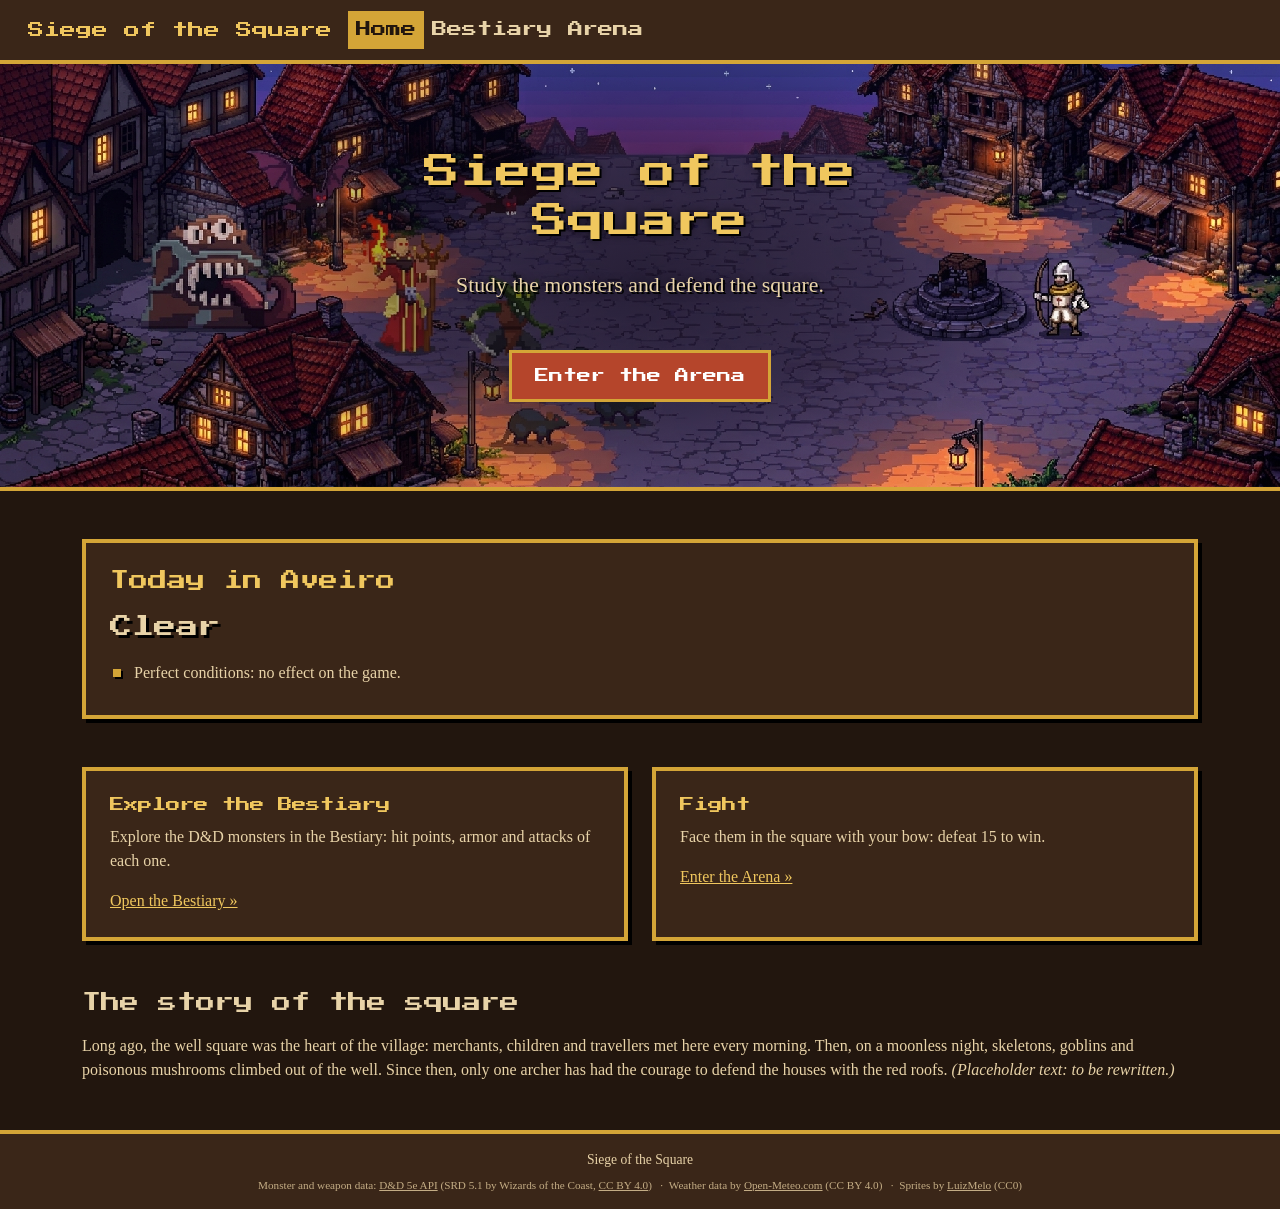
<file: siege-of-the-square/index.html>
<!doctype html>
<html lang="en" data-bs-theme="dark">
<head>
  <meta charset="utf-8" />
  <meta name="viewport" content="width=device-width, initial-scale=1" />
  <title>Siege of the Square</title>

  <!-- Bootstrap 5 da CDN -->
  <link rel="stylesheet" href="https://cdn.jsdelivr.net/npm/bootstrap@5.3.3/dist/css/bootstrap.min.css" />
  <!-- Font pixel per titoli e navbar -->
  <link rel="preconnect" href="https://fonts.googleapis.com" />
  <link rel="preconnect" href="https://fonts.gstatic.com" crossorigin />
  <link rel="stylesheet" href="https://fonts.googleapis.com/css2?family=Press+Start+2P&display=swap" />
  <!-- Stile comune del sito -->
  <link rel="stylesheet" href="css/sito.css" />
</head>
<body>

  <!-- ==========================
       NAVBAR (uguale in tutte le pagine)
       ========================== -->
  <nav class="navbar navbar-expand-md navbar-sito">
    <div class="container">
      <a class="navbar-brand" href="index.html">Siege of the Square</a>
      <!-- Pulsante "hamburger" per schermi piccoli -->
      <button class="navbar-toggler" type="button" data-bs-toggle="collapse" data-bs-target="#menuPrincipale"
              aria-controls="menuPrincipale" aria-expanded="false" aria-label="Open the menu">
        <span class="navbar-toggler-icon"></span>
      </button>
      <div class="collapse navbar-collapse" id="menuPrincipale">
        <ul class="navbar-nav me-auto">
          <li class="nav-item"><a class="nav-link active" aria-current="page" href="index.html">Home</a></li>
          <li class="nav-item"><a class="nav-link" href="bestiario.html">Bestiary</a></li>
          <li class="nav-item"><a class="nav-link" href="arena.html">Arena</a></li>
        </ul>
      </div>
    </div>
  </nav>

  <!-- ==========================
       SEZIONE GRANDE CON LA PIAZZA
       ========================== -->
  <header class="hero-piazza text-center">
    <h1 class="mb-4">Siege of the Square</h1>
    <p class="lead mb-5">Study the monsters and defend the square.</p>
    <a class="btn btn-primary btn-lg" href="arena.html">Enter the Arena</a>
  </header>

  <main class="container my-5">

    <!-- ==========================
         METEO DI OGGI (riempito da JavaScript)
         ========================== -->
    <section class="meteo-piazza mb-5">
      <h2 class="mb-3">Today in Aveiro</h2>
      <div id="meteo-home">Loading the weather...</div>
    </section>

    <!-- ==========================
         DUE PASSI: come si gioca
         ========================== -->
    <section class="row g-4 mb-5">
      <!-- Passo 1: Bestiario -->
      <div class="col-md-6">
        <div class="passo">
          <h3>Explore the Bestiary</h3>
          <p>Explore the D&amp;D monsters in the Bestiary: hit points, armor and attacks of each one.</p>
          <a href="bestiario.html">Open the Bestiary &raquo;</a>
        </div>
      </div>
      <!-- Passo 2: Arena -->
      <div class="col-md-6">
        <div class="passo">
          <h3>Fight</h3>
          <p>Face them in the square with your bow: defeat 15 to win.</p>
          <a href="arena.html">Enter the Arena &raquo;</a>
        </div>
      </div>
    </section>

    <!-- ==========================
         STORIA DELLA PIAZZA (testo segnaposto)
         ========================== -->
    <section class="mb-5">
      <h2 class="mb-3">The story of the square</h2>
      <p>
        Long ago, the well square was the heart of the village: merchants, children and
        travellers met here every morning. Then, on a moonless night, skeletons, goblins and
        poisonous mushrooms climbed out of the well. Since then, only one archer has had the
        courage to defend the houses with the red roofs.
        <em>(Placeholder text: to be rewritten.)</em>
      </p>
    </section>

  </main>

  <!-- ==========================
       FOOTER
       ========================== -->
  <footer class="footer-sito text-center py-3">
    <div>Siege of the Square</div>
    <ul class="crediti">
      <li>Monster and weapon data: <a href="https://www.dnd5eapi.co" target="_blank" rel="noopener">D&amp;D 5e API</a>
        (SRD 5.1 by Wizards of the Coast, <a href="https://creativecommons.org/licenses/by/4.0/" target="_blank" rel="noopener">CC BY 4.0</a>)</li>
      <li>Weather data by <a href="https://open-meteo.com/" target="_blank" rel="noopener">Open-Meteo.com</a> (CC BY 4.0)</li>
      <li>Sprites by <a href="https://luizmelo.itch.io" target="_blank" rel="noopener">LuizMelo</a> (CC0)</li>
    </ul>
  </footer>

  <!-- Script: Bootstrap, quello comune a tutte le pagine, poi quello della pagina -->
  <script src="https://cdn.jsdelivr.net/npm/bootstrap@5.3.3/dist/js/bootstrap.bundle.min.js"></script>
  <script src="js/comune.js" defer></script>
  <script src="js/home.js" defer></script>
</body>
</html>
</file>
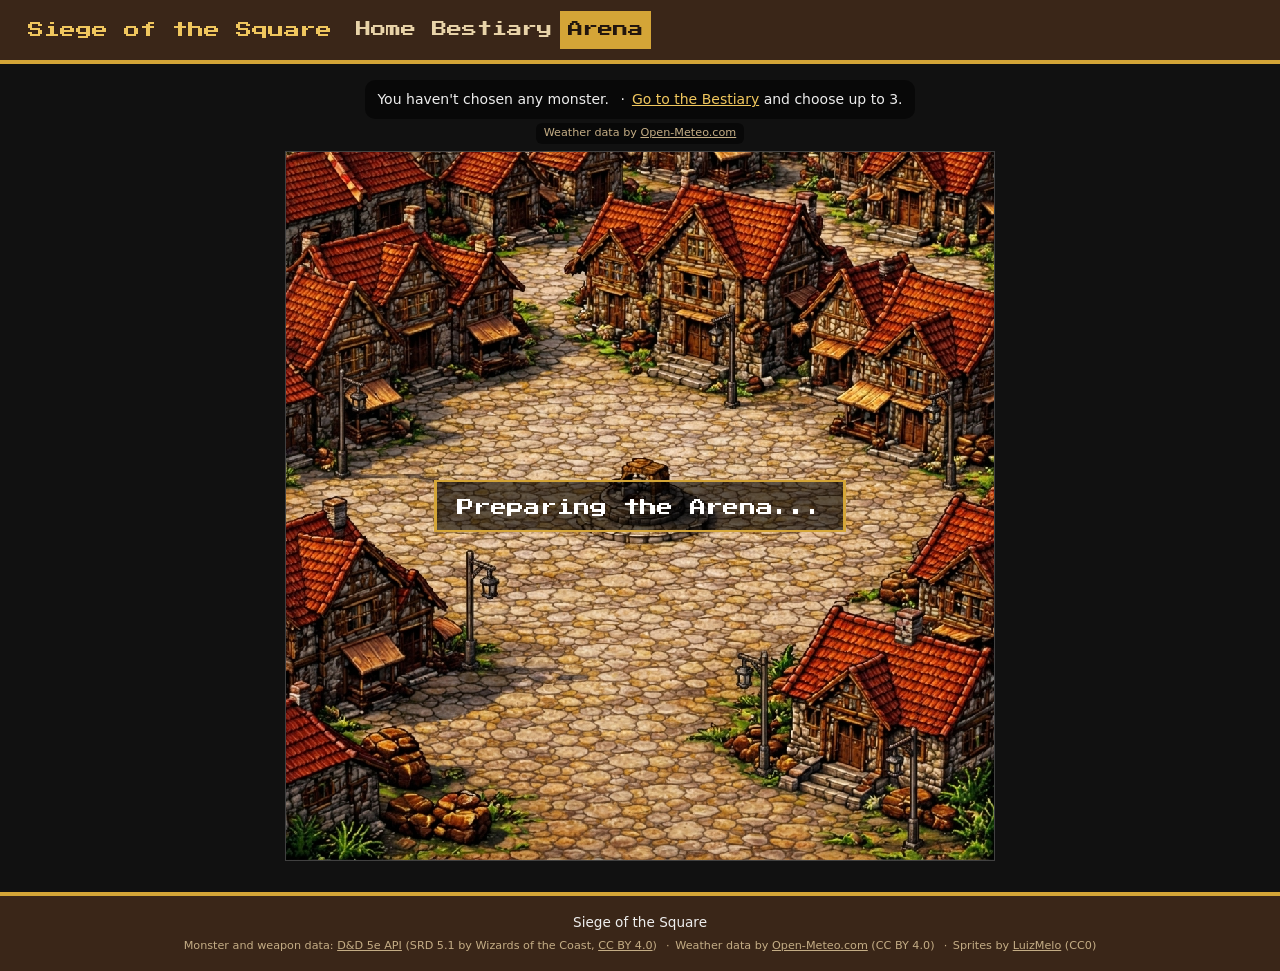
<file: siege-of-the-square/arena.html>
<!doctype html>
<html lang="en" data-bs-theme="dark">
<head>
  <meta charset="utf-8" />
  <meta name="viewport" content="width=device-width, initial-scale=1" />
  <title>Arena - Siege of the Square</title>

  <!-- Bootstrap 5 da CDN -->
  <link rel="stylesheet" href="https://cdn.jsdelivr.net/npm/bootstrap@5.3.3/dist/css/bootstrap.min.css" />
  <!-- Font pixel per titoli e navbar -->
  <link rel="preconnect" href="https://fonts.googleapis.com" />
  <link rel="preconnect" href="https://fonts.gstatic.com" crossorigin />
  <link rel="stylesheet" href="https://fonts.googleapis.com/css2?family=Press+Start+2P&display=swap" />
  <!-- Stile comune del sito, poi lo stile del gioco (invariato) -->
  <link rel="stylesheet" href="css/sito.css" />
  <link rel="stylesheet" href="css/style.css" />
</head>
<body class="pagina-arena">

  <!-- ==========================
       NAVBAR (uguale in tutte le pagine)
       ========================== -->
  <nav class="navbar navbar-expand-md navbar-sito">
    <div class="container">
      <a class="navbar-brand" href="index.html">Siege of the Square</a>
      <!-- Pulsante "hamburger" per schermi piccoli -->
      <button class="navbar-toggler" type="button" data-bs-toggle="collapse" data-bs-target="#menuPrincipale"
              aria-controls="menuPrincipale" aria-expanded="false" aria-label="Open the menu">
        <span class="navbar-toggler-icon"></span>
      </button>
      <div class="collapse navbar-collapse" id="menuPrincipale">
        <ul class="navbar-nav me-auto">
          <li class="nav-item"><a class="nav-link" href="index.html">Home</a></li>
          <li class="nav-item"><a class="nav-link" href="bestiario.html">Bestiary</a></li>
          <li class="nav-item"><a class="nav-link active" aria-current="page" href="arena.html">Arena</a></li>
        </ul>
      </div>
    </div>
  </nav>

  <!-- ==========================
       GIOCO (invariato)
       ========================== -->
  <!-- Griglia a 3 colonne: riquadro informazioni | gioco al centro | colonna vuota.
       Su schermi stretti il riquadro va sopra il gioco. -->
  <main class="arena-layout">
    <!-- il contenuto di #ui lo riscrive JavaScript, la riga del meteo sotto resta -->
    <div class="arena-hud">
      <div id="ui">
        <div><b>WASD</b> move &middot; <b>click</b> shoot &middot; <b>R</b> restart</div>
      </div>
      <p class="credito-meteo">Weather data by <a href="https://open-meteo.com/" target="_blank" rel="noopener">Open-Meteo.com</a></p>
    </div>

    <!-- Canvas 1024x1024: il CSS lo rimpicciolisce per farlo stare sotto la navbar -->
    <canvas id="game" width="1024" height="1024"></canvas>
  </main>

  <!-- ==========================
       FOOTER
       ========================== -->
  <footer class="footer-sito text-center py-3 mt-3">
    <div>Siege of the Square</div>
    <ul class="crediti">
      <li>Monster and weapon data: <a href="https://www.dnd5eapi.co" target="_blank" rel="noopener">D&amp;D 5e API</a>
        (SRD 5.1 by Wizards of the Coast, <a href="https://creativecommons.org/licenses/by/4.0/" target="_blank" rel="noopener">CC BY 4.0</a>)</li>
      <li>Weather data by <a href="https://open-meteo.com/" target="_blank" rel="noopener">Open-Meteo.com</a> (CC BY 4.0)</li>
      <li>Sprites by <a href="https://luizmelo.itch.io" target="_blank" rel="noopener">LuizMelo</a> (CC0)</li>
    </ul>
  </footer>


  <!-- Script: Bootstrap, quello comune, poi il gioco -->
  <script src="https://cdn.jsdelivr.net/npm/bootstrap@5.3.3/dist/js/bootstrap.bundle.min.js"></script>
  <script src="js/comune.js"></script>
  <script src="js/main.js" defer></script>
  <script src="js/arena.js" defer></script>
</body>
</html>
</file>
<file: siege-of-the-square/css/sito.css>
/* ==========================
   SITO - stile comune a tutte le pagine
   (il gioco usa ancora css/style.css)
   ========================== */

/* Colori presi dalla piazza del gioco */
:root {
  --legno-scuro: #22160e;   /* sfondo pagina */
  --legno: #3a2618;         /* sfondo card, navbar, modali */
  --pietra: #e8d3a8;        /* testo chiaro, come il selciato */
  --oro: #d4a537;           /* bordi */
  --oro-chiaro: #f0c75e;
  --tetto: #b5452b;         /* pulsanti, come i tetti */
  --tetto-scuro: #8e3220;
  --pergamena: #f1e2bd;     /* sfondo chiaro dietro le illustrazioni */
  --font-pixel: "Press Start 2P", monospace;
}

body {
  background-color: var(--legno-scuro);
  color: var(--pietra);
  font-family: Georgia, "Times New Roman", serif;
}

/* Titoli e navbar con il font pixel */
h1, h2, h3, h4, h5, h6,
.navbar,
.modal-title,
.card-title,
.btn {
  font-family: var(--font-pixel);
  line-height: 1.5;
}

h1 { font-size: 1.6rem; }
h2 { font-size: 1.2rem; }
h3, .card-title, .modal-title { font-size: 0.9rem; }
.btn { font-size: 0.7rem; }

a { color: var(--oro-chiaro); }
a:hover { color: var(--oro); }

/* Immagini pixel art nitide */
.pixel {
  image-rendering: pixelated;
}

/* ---------- Navbar ---------- */
/* Navbar fissa in alto in tutte le pagine; il body lascia lo spazio della sua altezza */
:root {
  --navbar-h: 64px;
}

body {
  padding-top: var(--navbar-h);
}

.navbar-sito {
  position: fixed;
  top: 0;
  left: 0;
  right: 0;
  z-index: 1030;
  min-height: var(--navbar-h);
  background-color: var(--legno);
  border-bottom: 4px solid var(--oro);
  font-size: clamp(0.75rem, 2.2vw, 0.95rem);   /* voci del menu (prima 0.7rem) */
}

/* Contenuto a tutta larghezza, allineato a sinistra (al posto del .container centrato) */
.navbar-sito > .container {
  max-width: none;
  padding-left: 28px;
  padding-right: 28px;
}

.navbar-sito .navbar-brand {
  color: var(--oro-chiaro);
  font-size: clamp(0.8rem, 2.4vw, 1rem);       /* prima 0.75rem */
}

.navbar-sito .nav-link {
  color: var(--pietra);
}

.navbar-sito .nav-link:hover {
  color: var(--oro-chiaro);
}

/* Voce della pagina corrente */
.navbar-sito .nav-link.active {
  color: var(--legno-scuro);
  background-color: var(--oro);
}

.navbar-sito .navbar-toggler {
  border: 2px solid var(--oro);
  border-radius: 0;
}

/* ---------- Pulsanti (rosso tetti) ---------- */
.btn-primary {
  --bs-btn-bg: var(--tetto);
  --bs-btn-border-color: var(--oro);
  --bs-btn-hover-bg: var(--tetto-scuro);
  --bs-btn-hover-border-color: var(--oro-chiaro);
  --bs-btn-active-bg: var(--tetto-scuro);
  --bs-btn-active-border-color: var(--oro-chiaro);
  --bs-btn-color: #fff;
  --bs-btn-hover-color: #fff;
  border-width: 3px;
  border-radius: 0;
}

/* Pulsante spento: grigio e cursore "vietato" */
.btn-primary:disabled {
  --bs-btn-disabled-bg: #5a514a;
  --bs-btn-disabled-border-color: #7a6f63;
  --bs-btn-disabled-color: #b3a999;
  --bs-btn-disabled-opacity: 1;
  pointer-events: auto;   /* Bootstrap li toglie, ma servono per mostrare il cursore */
  cursor: not-allowed;
}

/* Pulsanti secondari (filtri, chiudi) */
.btn-outline-oro {
  --bs-btn-color: var(--oro-chiaro);
  --bs-btn-border-color: var(--oro);
  --bs-btn-hover-bg: var(--oro);
  --bs-btn-hover-color: var(--legno-scuro);
  --bs-btn-hover-border-color: var(--oro);
  --bs-btn-active-bg: var(--oro);
  --bs-btn-active-color: var(--legno-scuro);
  border-width: 3px;
  border-radius: 0;
}

/* ---------- Card e modali: bordo dorato squadrato ---------- */
.card,
.modal-content {
  background-color: var(--legno);
  color: var(--pietra);
  border: 4px solid var(--oro);
  border-radius: 0;
  box-shadow: 4px 4px 0 #000;
}

.card-img-top {
  border-radius: 0;
  image-rendering: pixelated;
}

.modal-header,
.modal-footer {
  border-color: var(--oro);
}

/* ---------- Bestiario: card dei mostri ---------- */

/* La card è cliccabile: manina e leggero sollevamento */
#cards .card {
  cursor: pointer;
  transition: transform 0.1s, box-shadow 0.1s, border-color 0.1s;
}

#cards .card:hover {
  border-color: var(--oro-chiaro);
  transform: translate(-2px, -2px);
  box-shadow: 6px 6px 0 #000;
}

/* Card di un mostro scelto: bordo oro chiaro, cornice rossa e bagliore squadrato */
#cards .card.scelta {
  border-color: var(--oro-chiaro);
  box-shadow:
    0 0 0 3px var(--tetto),
    0 0 0 7px rgba(240, 199, 94, 0.35),
    7px 7px 0 4px #000;
}

/* Etichetta "Scelto" in alto a sinistra */
#cards .card.scelta::before {
  content: "Chosen";
  position: absolute;
  top: 6px;
  left: 6px;
  z-index: 2;
  padding: 3px 5px;
  font-family: var(--font-pixel);
  font-size: 0.5rem;
  color: #fff;
  background-color: var(--tetto);
  border: 2px solid var(--oro-chiaro);
  box-shadow: 2px 2px 0 #000;
}

/* ---------- Bestiario: barra della selezione ---------- */
.barra-selezione {
  display: flex;
  flex-wrap: wrap;
  gap: 0.75rem;
  align-items: center;
  justify-content: space-between;
  padding: 0.75rem 1rem;
  background-color: var(--legno);
  border: 4px solid var(--oro);
  box-shadow: 4px 4px 0 #000;
}

.azioni-selezione {
  display: flex;
  flex-wrap: wrap;
  gap: 0.5rem;
}

/* "Mostri a caso": pulsante secondario con un dado in pixel art disegnato in CSS */
#btn-random {
  position: relative;
  padding-left: 2.3rem;
}

/* la faccia del dado: un quadrato 14x14 con il bordo del colore del testo */
#btn-random::before {
  content: "";
  position: absolute;
  left: 0.75rem;
  top: 50%;
  width: 14px;
  height: 14px;
  margin-top: -7px;
  border: 2px solid currentColor;
}

/* i cinque puntini (faccia del 5): un pixel 2x2 copiato con box-shadow */
#btn-random::after {
  content: "";
  position: absolute;
  left: calc(0.75rem + 3px);
  top: 50%;
  width: 2px;
  height: 2px;
  margin-top: -4px;
  background-color: currentColor;
  box-shadow: 6px 0 currentColor, 3px 3px currentColor, 0 6px currentColor, 6px 6px currentColor;
}

/* Modalità "battaglia a sorpresa" accesa (classe .attivo aggiunta da JavaScript):
   pulsante premuto, oro con testo scuro, cornice chiara e bagliore squadrato */
#btn-random.attivo {
  --bs-btn-color: var(--legno-scuro);
  --bs-btn-bg: var(--oro);
  --bs-btn-border-color: var(--oro-chiaro);
  --bs-btn-hover-color: var(--legno-scuro);
  --bs-btn-hover-bg: var(--oro-chiaro);
  --bs-btn-hover-border-color: #fff3c4;
  --bs-btn-active-color: var(--legno-scuro);
  --bs-btn-active-bg: var(--oro-chiaro);
  --bs-btn-active-border-color: #fff3c4;
  box-shadow:
    0 0 0 3px var(--legno-scuro),
    0 0 0 6px rgba(240, 199, 94, 0.45);
  transform: translate(1px, 1px); /* sembra premuto */
}

/* Acceso: al posto dei puntini del dado c'è una spunta ✓ in pixel art,
   così la differenza si vede anche senza distinguere i colori */
#btn-random.attivo::after {
  left: calc(0.75rem + 2px);
  margin-top: -1px;
  box-shadow: 2px 2px currentColor, 4px 0 currentColor, 6px -2px currentColor, 8px -4px currentColor;
}

#contatore-scelti {
  font-family: var(--font-pixel);
  font-size: 0.7rem;
  color: var(--oro-chiaro);
}

/* Area delle immagini: stessa altezza in tutte le card, sfondo pergamena */
.card-immagini {
  position: relative;
  height: 220px;
  display: flex;
  align-items: center;
  justify-content: center;
  background-color: var(--pergamena);
  border-bottom: 4px solid var(--oro);
}

/* Illustrazione D&D: entra tutta nell'area senza deformarsi */
.immagine-dnd {
  width: 100%;
  height: 100%;
  object-fit: contain;
  padding: 0.75rem;
}

/* Riquadrino con lo sprite dell'Arena, in basso a destra sopra l'illustrazione */
.icona-arena {
  position: absolute;
  right: 6px;
  bottom: 6px;
  display: flex;
  flex-direction: column;
  align-items: center;
  padding: 4px 4px 3px;
  background-color: var(--legno);
  border: 3px solid var(--oro);
  box-shadow: 2px 2px 0 #000;
}

.icona-arena img {
  width: 56px;
  height: 56px;
  image-rendering: pixelated;
}

.icona-arena span {
  font-family: var(--font-pixel);
  font-size: 0.45rem;
  color: var(--oro-chiaro);
  line-height: 1.6;
}

/* Sprite 128x128 (card senza illustrazione e finestra della scheda) */
.anteprima-pixel {
  display: block;
  width: 128px;
  max-width: 100%;
  height: auto;
  margin-left: auto;
  margin-right: auto;
  image-rendering: pixelated;
}

/* ---------- Campo di ricerca ---------- */
.form-control {
  background-color: var(--legno);
  color: var(--pietra);
  border: 3px solid var(--oro);
  border-radius: 0;
}

.form-control:focus {
  background-color: var(--legno);
  color: var(--pietra);
  border-color: var(--oro-chiaro);
  box-shadow: none;
}

.form-control::placeholder {
  color: #a8916a;
}

/* ---------- Home: sezione grande con la piazza ---------- */
/* Immagine pixel art 1792x592 (circa 3:1): mostri a sinistra, arciere a destra.
   Il velo scuro è radiale e sta solo dietro al testo centrale, i bordi restano liberi. */
.hero-piazza {
  display: flex;
  flex-direction: column;
  align-items: center;
  justify-content: center;
  /* 3:1 come l'immagine (altezza = 1/3 della larghezza), ma mai meno di 420px.
     Niente aspect-ratio: insieme a min-height allargherebbe la sezione oltre lo schermo */
  min-height: max(420px, 33.333vw);
  padding: 3rem 1rem;
  background-image:
    radial-gradient(ellipse 34% 58% at 50% 50%,
      rgba(12, 8, 20, 0.62) 0%,
      rgba(12, 8, 20, 0.42) 55%,
      rgba(12, 8, 20, 0) 100%),
    url("../assets/hero.jpg");
  background-size: cover;
  background-position: center;
  image-rendering: pixelated;
  border-bottom: 4px solid var(--oro);
}

/* Testo al centro, largo al massimo circa il 40% della sezione:
   i mostri a sinistra e l'arciere a destra restano scoperti */
.hero-piazza h1 {
  color: var(--oro-chiaro);
  font-size: clamp(1.35rem, 3.1vw, 2.25rem);   /* prima 1.6rem */
  line-height: 1.35;
  max-width: 40%;
}

.hero-piazza .lead {
  font-size: clamp(1rem, 1.7vw, 1.6rem);       /* prima 1.25rem */
  max-width: 42%;
}

.hero-piazza .btn-lg {
  font-size: clamp(0.8rem, 1.1vw, 1rem);       /* prima 0.7rem */
  padding: 0.9em 1.6em;
}

.hero-piazza h1,
.hero-piazza .lead {
  text-shadow: 2px 2px 0 #000, 0 0 10px rgba(0, 0, 0, 0.7);
}

/* Telefono: i lati dell'immagine vengono tagliati, il velo si allarga per coprire il testo */
@media (max-width: 767.98px) {
  .hero-piazza {
    min-height: 360px;
    background-image:
      radial-gradient(ellipse 75% 60% at 50% 50%,
        rgba(12, 8, 20, 0.66) 0%,
        rgba(12, 8, 20, 0.45) 60%,
        rgba(12, 8, 20, 0) 100%),
      url("../assets/hero.jpg");
  }

  /* su telefono il testo può usare tutta la larghezza, e va a capo */
  .hero-piazza h1,
  .hero-piazza .lead {
    max-width: 100%;
  }
}

/* Meteo di oggi nella piazza (contenuto scritto da js/home.js) */
.meteo-piazza {
  padding: 1.5rem;
  background-color: var(--legno);
  border: 4px solid var(--oro);
  box-shadow: 4px 4px 0 #000;
}

.meteo-piazza h2 {
  color: var(--oro-chiaro);
}

/* Titolo grande: temperatura e tempo (usa un h3 o la classe .meteo-titolo) */
#meteo-home h3,
#meteo-home .meteo-titolo {
  font-family: var(--font-pixel);
  font-size: 1.4rem;
  line-height: 1.5;
  color: var(--pietra);
  text-shadow: 3px 3px 0 #000;
  margin-bottom: 1rem;
}

/* Elenco degli effetti nel gioco, con un quadratino dorato al posto del pallino */
#meteo-home ul {
  list-style: none;
  padding-left: 0;
  margin-bottom: 0;
}

#meteo-home li {
  position: relative;
  padding-left: 1.5rem;
  margin-bottom: 0.4rem;
}

#meteo-home li::before {
  content: "";
  position: absolute;
  left: 0.2rem;
  top: 0.5em;
  width: 8px;
  height: 8px;
  background-color: var(--oro);
  box-shadow: 2px 2px 0 #000;
}

/* Le tre colonne "come si gioca" */
.passo {
  height: 100%;
  padding: 1.5rem;
  background-color: var(--legno);
  border: 4px solid var(--oro);
  box-shadow: 4px 4px 0 #000;
}

.passo h3 {
  color: var(--oro-chiaro);
}

/* ---------- Footer ---------- */
.footer-sito {
  border-top: 4px solid var(--oro);
  background-color: var(--legno);
  font-size: 0.85rem;
}

/* Crediti delle API e degli sprite: piccoli e discreti, separati da un puntino */
.crediti {
  list-style: none;
  margin: 0.4rem 0 0;
  padding: 0;
  font-size: 0.7rem;
  color: #c4ad85;
}

.crediti li {
  display: inline;
}

.crediti li + li::before {
  content: "\00B7";
  margin: 0 0.5em;
}

.crediti a,
.credito-meteo a {
  color: inherit;
  text-decoration: underline;
}

.crediti a:hover,
.credito-meteo a:hover {
  color: var(--oro-chiaro);
}

/* Riga "Weather data by Open-Meteo.com" vicino ai dati del meteo */
.credito-meteo {
  margin: 0.75rem 0 0;
  font-size: 0.7rem;
  color: #c4ad85;
  text-align: right;
}

/* ---------- Arena ----------
   Griglia a 3 colonne uguali ai lati: il canvas sta nella colonna centrale, quindi
   è centrato nella pagina; il riquadro informazioni sta a sinistra, accanto al canvas.
   Il canvas (1024x1024) viene rimpicciolito per stare tutto sotto la navbar. */
.pagina-arena {
  --arena-gap: 16px;
}

.arena-layout {
  display: grid;
  grid-template-columns: minmax(0, 1fr) auto minmax(0, 1fr);
  align-items: start;
  column-gap: var(--arena-gap);
  padding: var(--arena-gap);
}

.pagina-arena #game {
  grid-column: 2;
  display: block;
  margin: 0;
  /* lato del quadrato: lo spazio sotto la navbar, ma mai più largo dello schermo */
  width: min(calc(100vh - var(--navbar-h) - 2 * var(--arena-gap)),
             calc(100vw - 2 * var(--arena-gap)));
  height: auto;
  aspect-ratio: 1 / 1;
  image-rendering: pixelated;
  /* main.js mette un bordo di 1px nello style del canvas: il bordo spostava di
     un pixel la mira, l'outline invece non occupa spazio */
  border: none !important;
  outline: 1px solid rgba(255, 255, 255, 0.2);
}

.pagina-arena .arena-hud {
  grid-column: 1;
  grid-row: 1;
  justify-self: end;      /* attaccato al lato sinistro del canvas */
  max-width: 300px;
}

/* style.css rende #ui fisso in alto a sinistra: qui sta nel suo riquadro */
.pagina-arena .arena-hud #ui {
  position: static;
  max-width: none;
}

.pagina-arena .arena-hud .credito-meteo {
  margin-top: 4px;
  padding: 2px 8px;
  text-align: left;
  background: rgba(0, 0, 0, 0.55);
  border-radius: 6px;
  display: inline-block;
}

/* Schermi non abbastanza larghi per avere il riquadro accanto al gioco:
   il riquadro va sopra, compatto su una o due righe, e il canvas si accorcia di conseguenza */
@media (max-aspect-ratio: 8/5) {
  .pagina-arena {
    --arena-hud-h: 96px;
  }

  .arena-layout {
    grid-template-columns: 1fr;
    justify-items: center;
    row-gap: 8px;
  }

  .pagina-arena .arena-hud {
    grid-column: 1;
    justify-self: center;
    max-width: min(100%, 720px);
    text-align: center;
  }

  .pagina-arena .arena-hud #ui > div {
    display: inline;
  }

  .pagina-arena .arena-hud #ui > div + div::before {
    content: "\00B7";
    margin: 0 0.5em;
  }

  .pagina-arena #game {
    grid-column: 1;
    width: max(260px, min(calc(100vh - var(--navbar-h) - var(--arena-hud-h) - 2 * var(--arena-gap)),
                          calc(100vw - 2 * var(--arena-gap))));
  }
}
/* Anteprima dello sprite nella scheda del mostro: mostra il primo fotogramma */
.anteprima-sprite {
  width: 120px;
  height: 120px;
  background-size: auto 100%;
  background-position: left center;
  background-repeat: no-repeat;
  image-rendering: pixelated;
  border: 2px solid #c9a14a;
  margin-bottom: 1rem;
}
</file>
<file: siege-of-the-square/css/style.css>
html, body {
  margin: 0;
  height: 100%;
  background: #111;
  color: #eee;
  font-family: system-ui, -apple-system, Segoe UI, Roboto, Arial, sans-serif;
}

#game {
  display: block;
  margin: 0 auto;
  background: transparent;
  position: relative;
  z-index: 1;
}

#ui {
  position: fixed;
  left: 12px;
  top: 12px;
  padding: 10px 12px;
  background: rgba(0,0,0,0.55);
  border-radius: 10px;
  font-size: 14px;
  line-height: 1.35;
  max-width: 320px;
}

#status {
  margin-top: 6px;
  opacity: 0.9;
}
</file>
